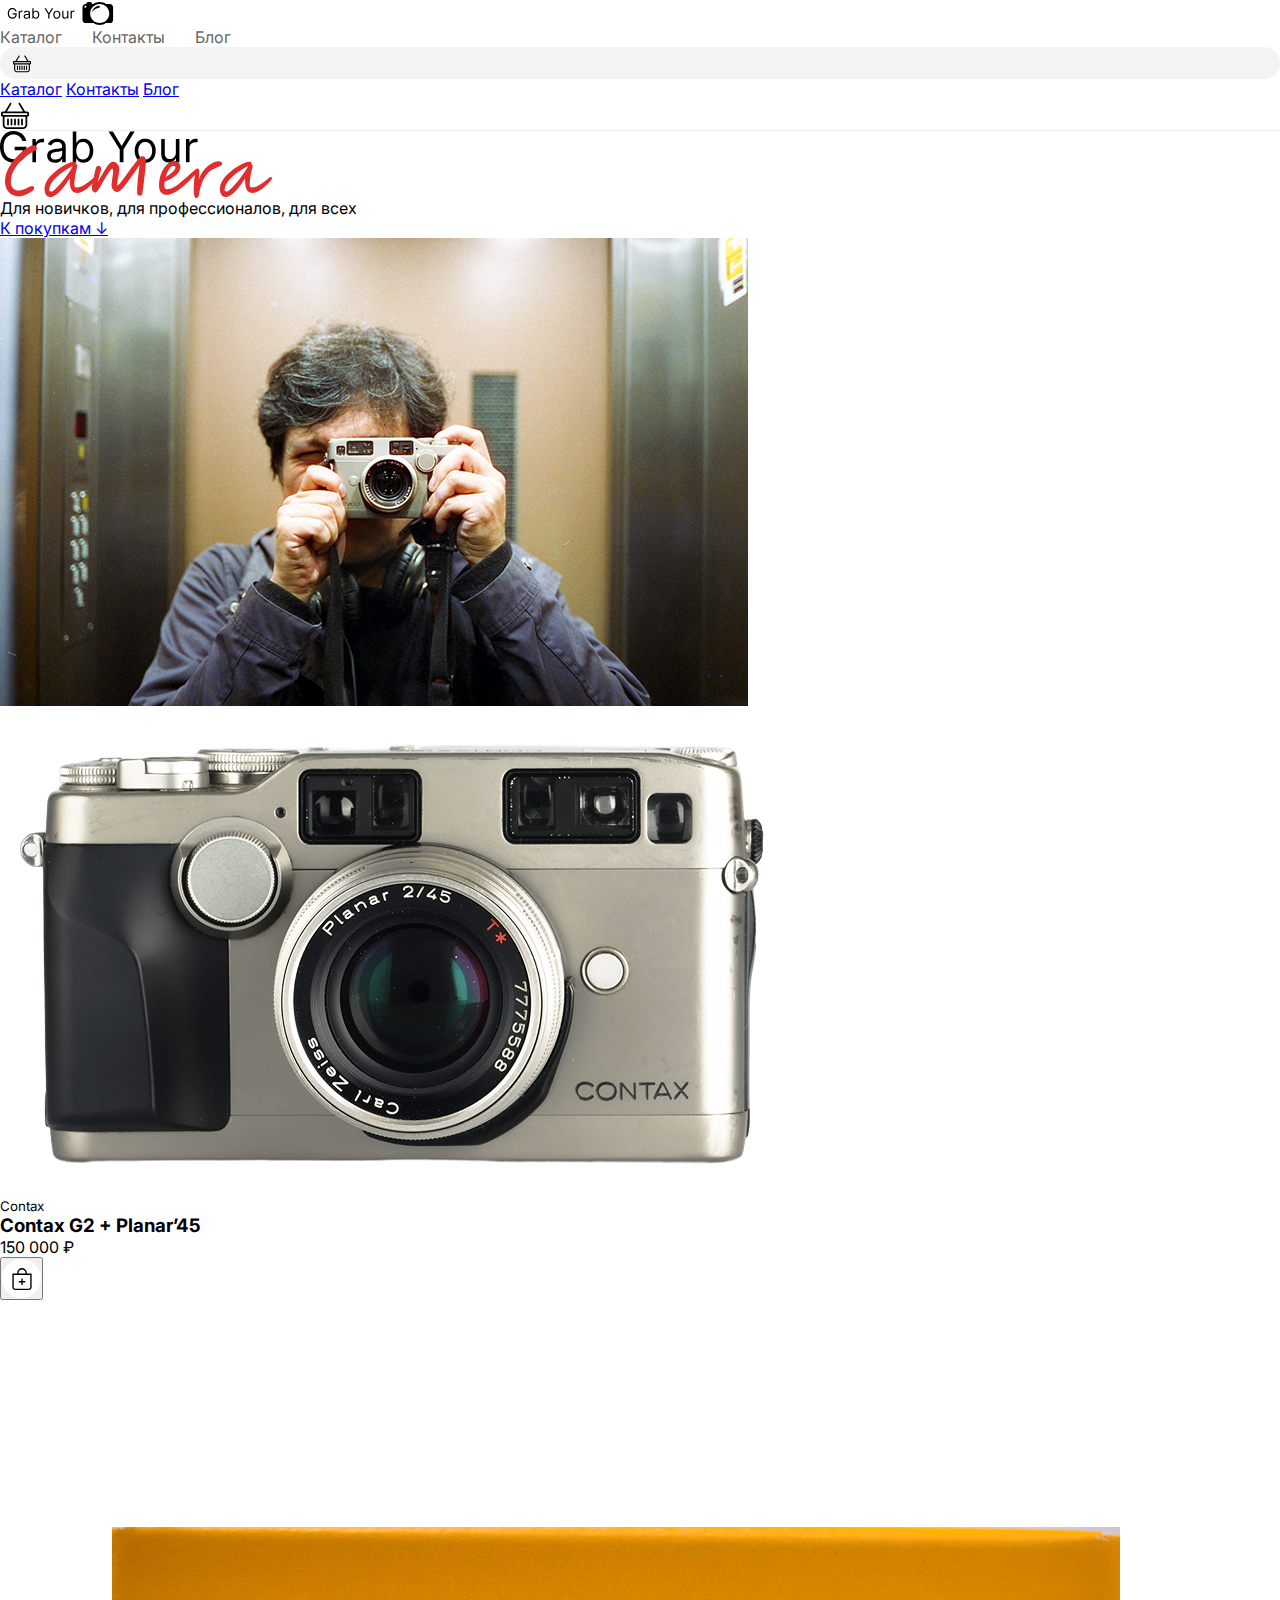
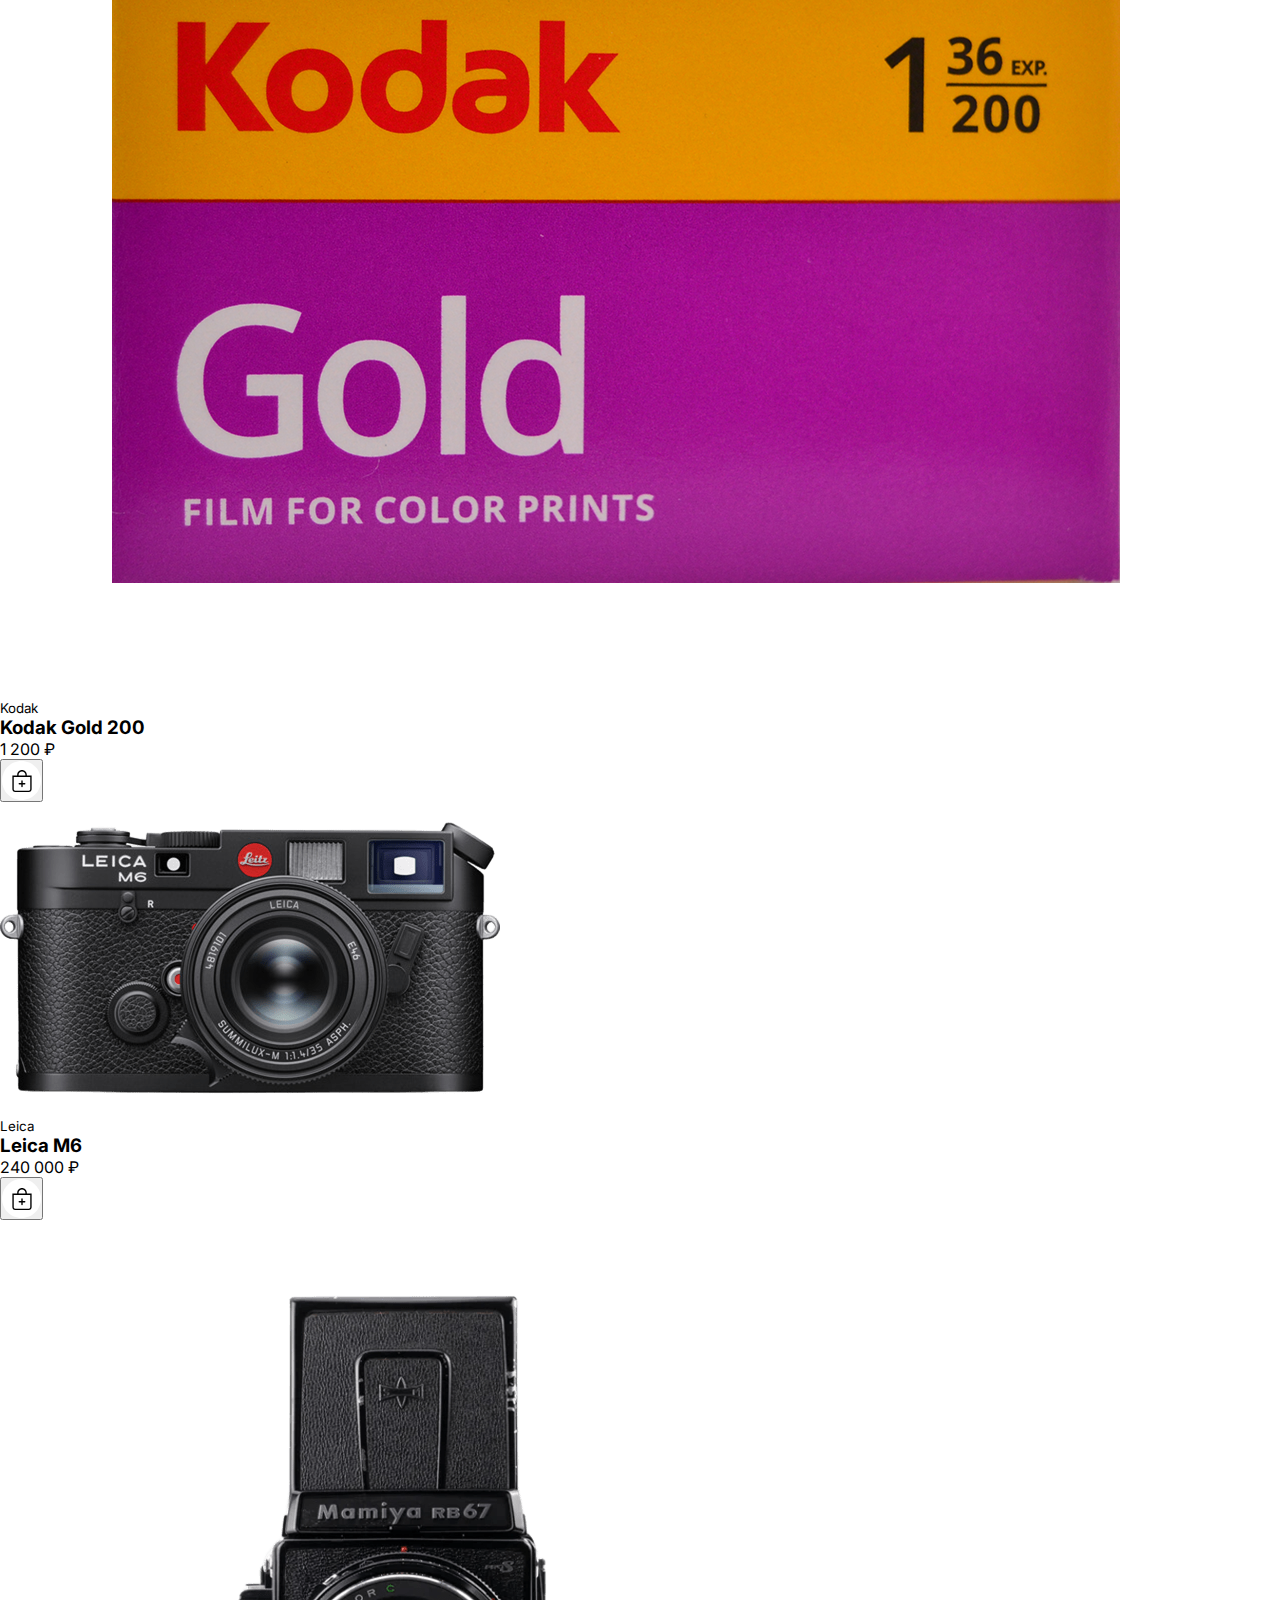
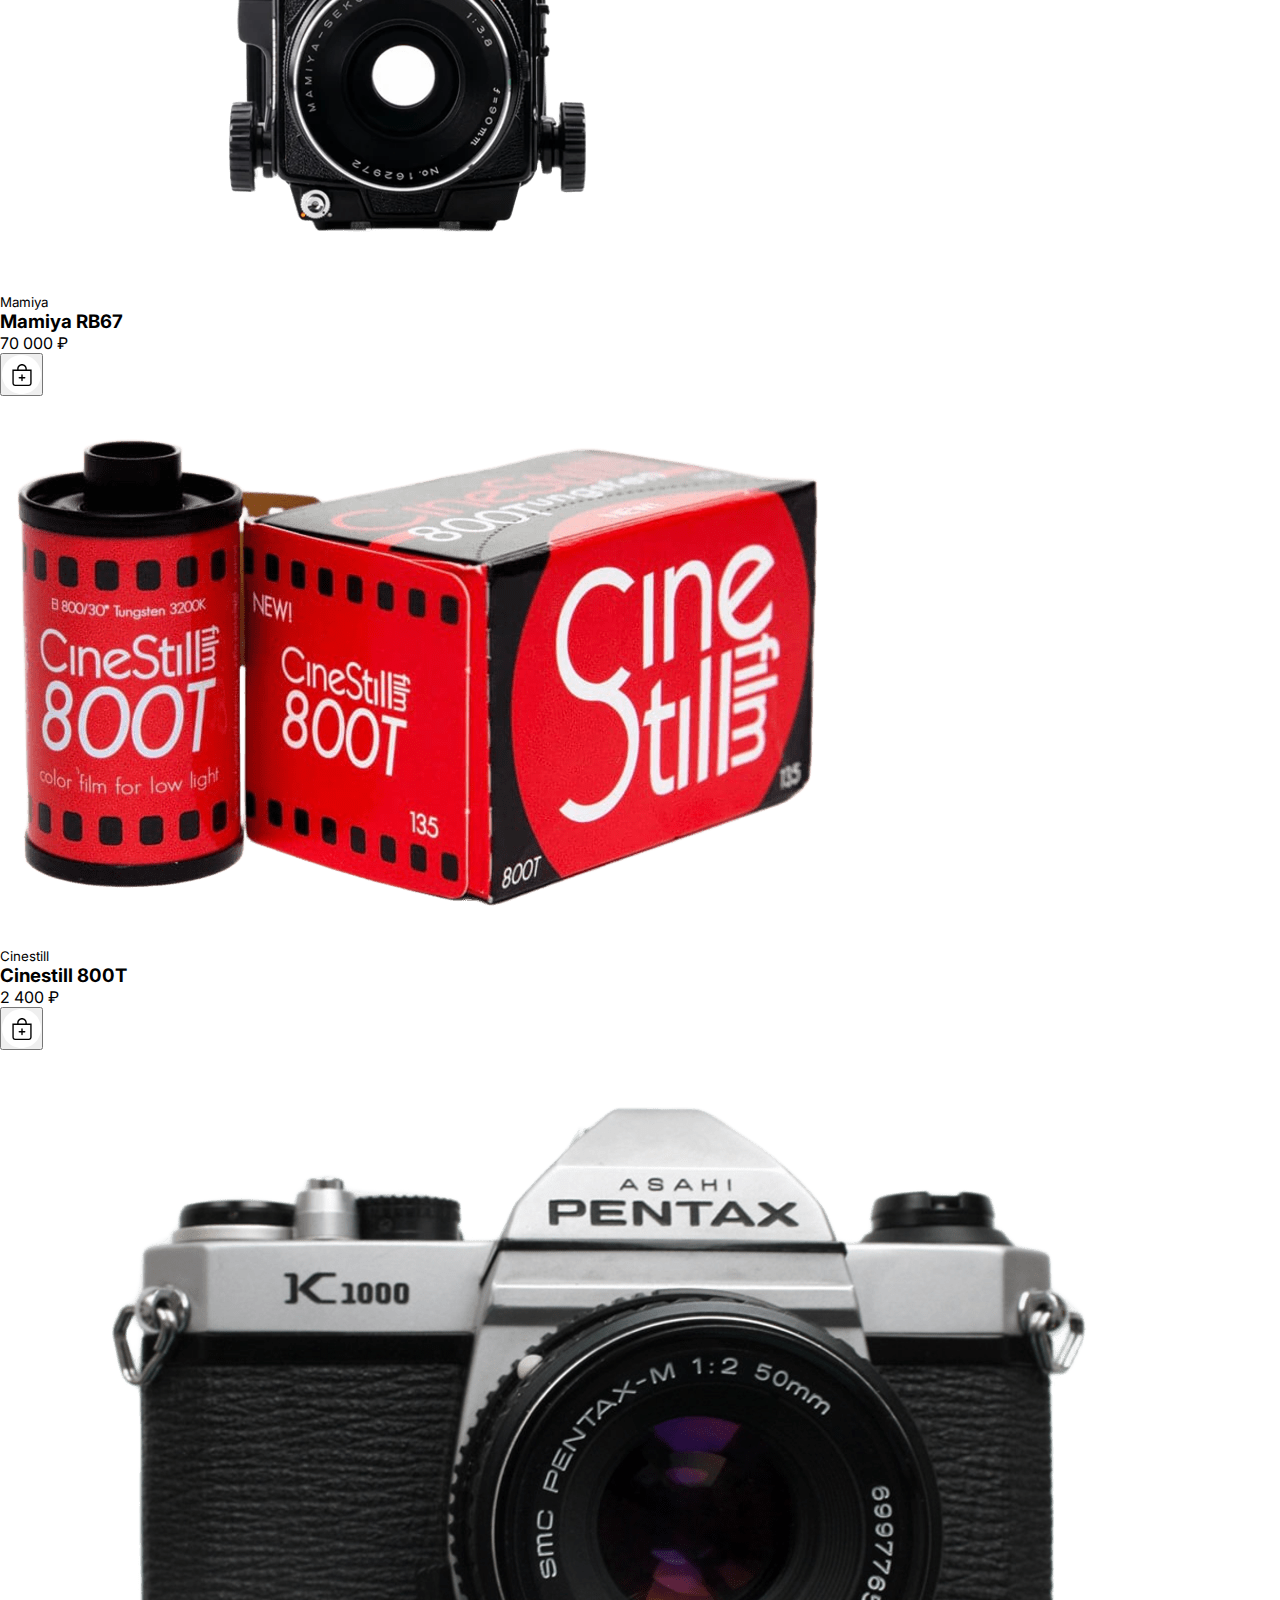
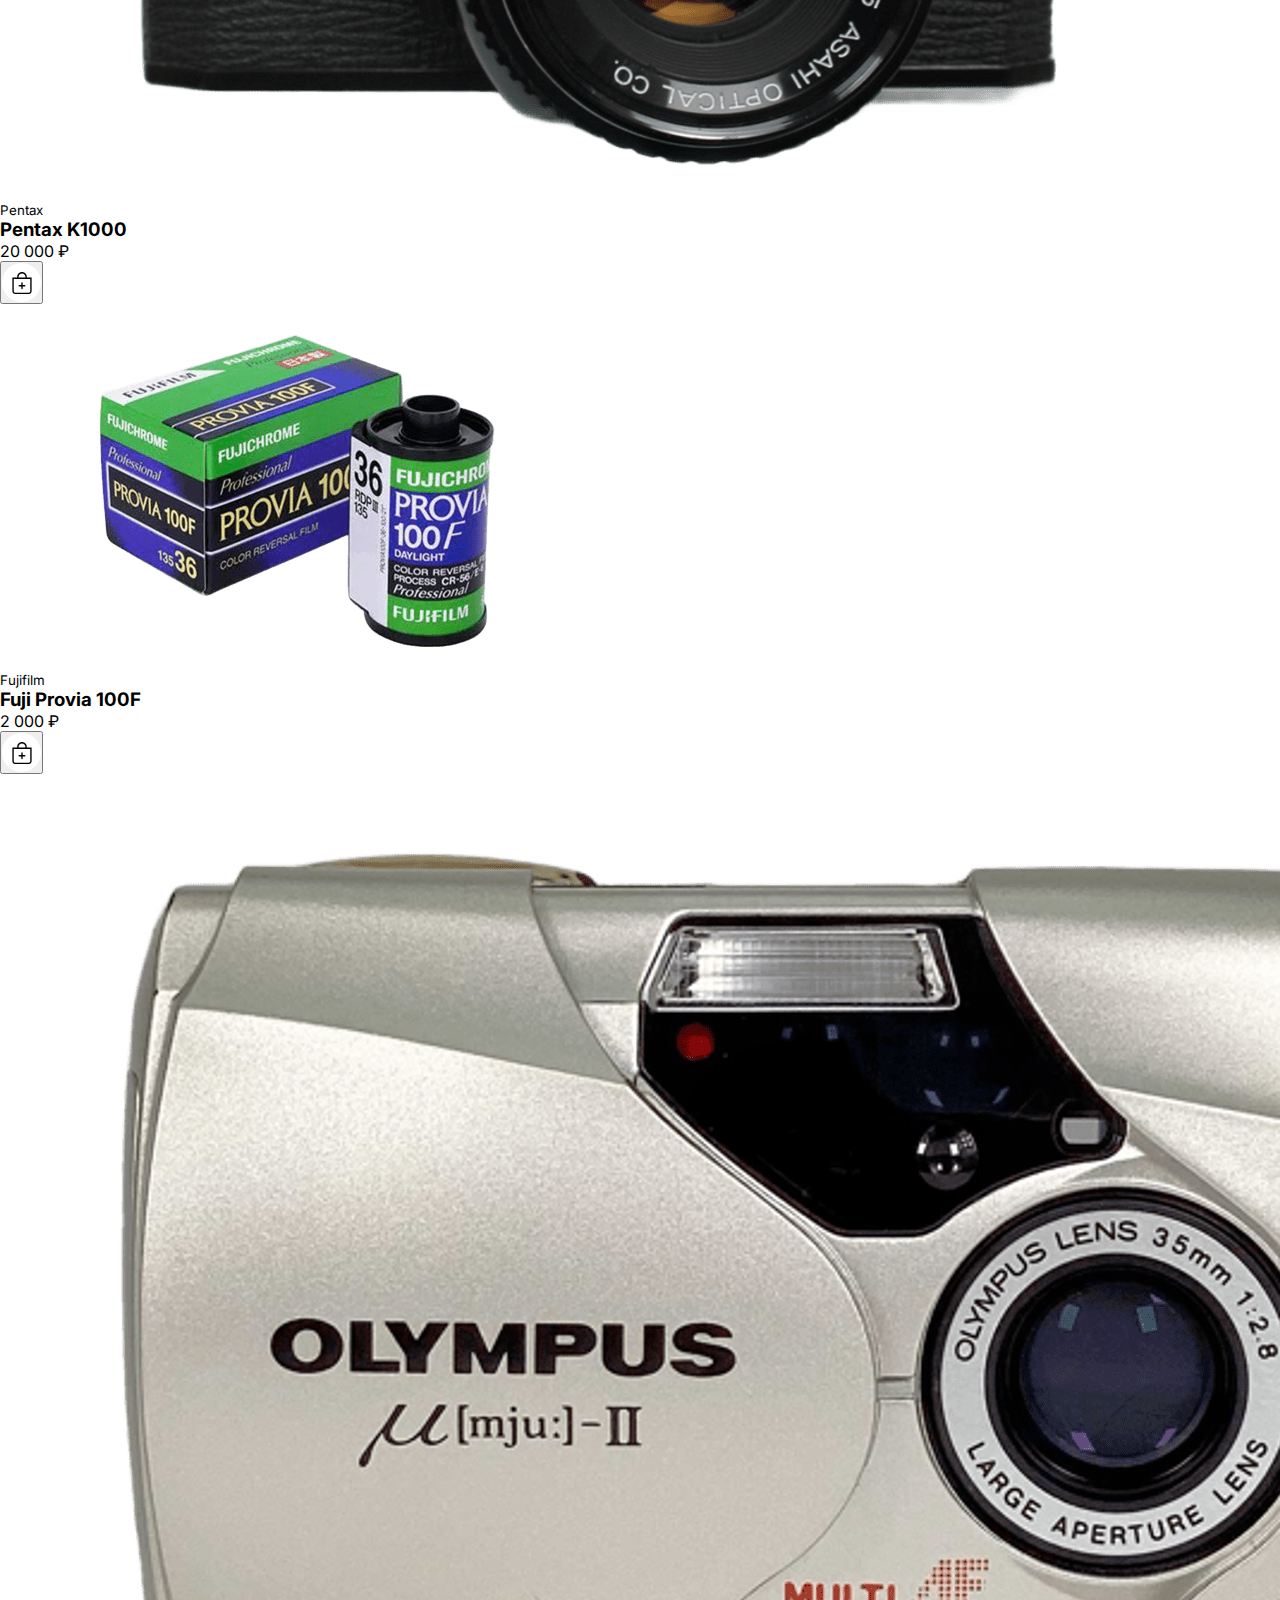
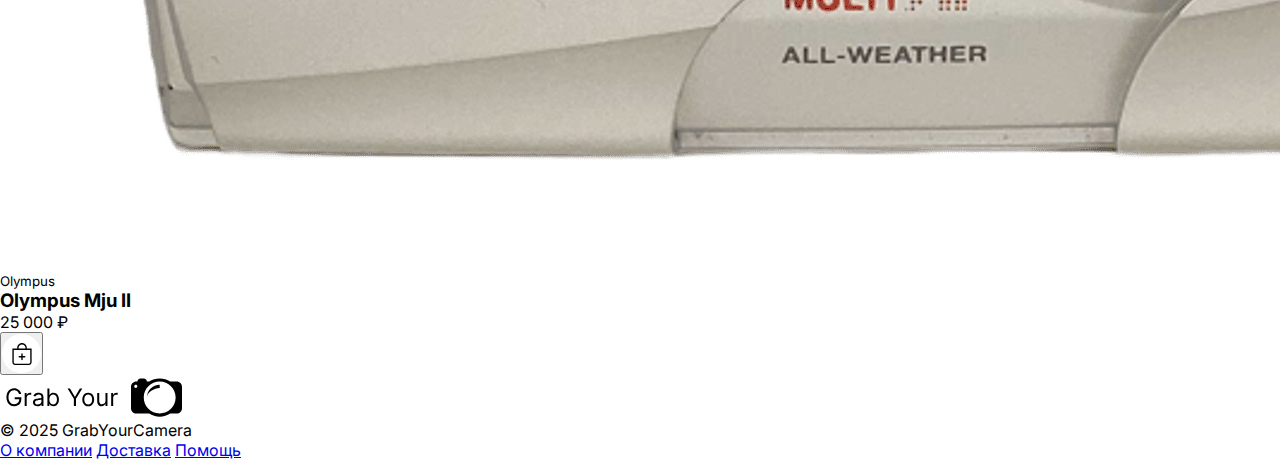
<file: index.html>
<html lang="ru">
<head>
  <meta charset="UTF-8">
  <meta name="viewport" content="width=device-width, initial-scale=1.0">
  <title>GrabYourCam</title>
  <link rel="stylesheet" href="styles/styles.css">
  <link rel="icon" href="img/window-icon.svg" type="image/x-icon">
</head>
<body>
  <!-- Header -->
  <header class="header">
  <div class="logo">
      <a href="index.html"><img src="img/logo.svg" alt="Logo" class="logo-img" /></a>
  </div>

  <nav class="nav">
    <a href="index.html">Каталог</a>
    <a href="#footer">Контакты</a>
    <a href="blog.html">Блог</a>
  </nav>

  <div class="icons">
  <!-- <img src="img/account.svg" alt="acc" class="account-img icon" /> -->
  <a href="cart.html">
    <img src="img/basket.svg" alt="bask" class="basket-img icon" />
  </a>
</div>

  <!-- бургер появляется только на мобилках -->
  <div class="burger" id="burger">
    <span></span>
    <span></span>
    <span></span>
  </div>

  <!-- мобильное меню -->
  <nav class="mobile-menu" id="mobileMenu">
    <a href="index.html">Каталог</a>
    <a href="#">Контакты</a>
    <a href="#">Блог</a>
    <div class="mobile-icons">
<a href="cart.html">
    <img src="img/basket.svg" alt="bask" class="basket-img icon" />
  </a>    </div>
  </nav>
</header>



  <!-- Hero -->

  <main class="main">
    <section class="hero">
      <div class="hero-left">
        <div class="hero-left-logo">
          <img src="img/poster_logo.svg" alt="Grab Your Camera" class="poster-logo" />
          <p>Для новичков, для профессионалов, для всех</p>
        </div>
        <a href="#products" class="btn">К покупкам ↓</a>
      </div>
      <div class="hero-right">
        <img src="img/poster.png" alt="Фотограф с камерой" class="hero-photo" />
      </div>
    </section>

<!-- Products -->
<section id="products" class="products">
  <article class="product-card" data-id="1">
    <div class="img-wrap"><img src="img/contax_g2.png" alt="Contax G2"></div>
    <small class="vendor">Contax</small>
    <h3>Contax G2 + Planar’45</h3>
    <div class="controls">
      <p class="price">150 000 ₽</p>
      <button class="add-to-cart" data-id="1" data-name="Contax G2 + Planar’45" data-price="150000">
        <img src="img/bag-plus.svg" alt="Добавить" class="icon-cart">
      </button>
    </div>
  </article>

  <article class="product-card" data-id="2">
    <div class="img-wrap"><img src="img/kodak_gold.png" alt="Kodak Gold 200"></div>
    <small class="vendor">Kodak</small>
    <h3>Kodak Gold 200</h3>
    <div class="controls">
      <p class="price">1 200 ₽</p>
      <button class="add-to-cart" data-id="2" data-name="Kodak Gold 200" data-price="1200">
        <img src="img/bag-plus.svg" alt="Добавить" class="icon-cart">
      </button>
    </div>
  </article>

  <article class="product-card" data-id="3">
    <div class="img-wrap"><img src="img/leica_m6.png" alt="Leica M6"></div>
    <small class="vendor">Leica</small>
    <h3>Leica M6</h3>
    <div class="controls">
      <p class="price">240 000 ₽</p>
      <button class="add-to-cart" data-id="3" data-name="Leica M6" data-price="240000">
        <img src="img/bag-plus.svg" alt="Добавить" class="icon-cart">
      </button>
    </div>
  </article>

  <article class="product-card" data-id="4">
    <div class="img-wrap"><img src="img/mamiya_rb67.png" alt="Mamiya RB67"></div>
    <small class="vendor">Mamiya</small>
    <h3>Mamiya RB67</h3>
    <div class="controls">
      <p class="price">70 000 ₽</p>
      <button class="add-to-cart" data-id="4" data-name="Mamiya RB67" data-price="70000">
        <img src="img/bag-plus.svg" alt="Добавить" class="icon-cart">
      </button>
    </div>
  </article>

  <article class="product-card" data-id="5">
    <div class="img-wrap"><img src="img/cinestill_800t.png" alt="Cinestill 800T"></div>
    <small class="vendor">Cinestill</small>
    <h3>Cinestill 800T</h3>
    <div class="controls">
      <p class="price">2 400 ₽</p>
      <button class="add-to-cart" data-id="5" data-name="Cinestill 800T" data-price="2400">
        <img src="img/bag-plus.svg" alt="Добавить" class="icon-cart">
      </button>
    </div>
  </article>

  <article class="product-card" data-id="6">
    <div class="img-wrap"><img src="img/pentax_k1000.png" alt="Pentax K1000"></div>
    <small class="vendor">Pentax</small>
    <h3>Pentax K1000</h3>
    <div class="controls">
      <p class="price">20 000 ₽</p>
      <button class="add-to-cart" data-id="6" data-name="Pentax K1000" data-price="20000">
        <img src="img/bag-plus.svg" alt="Добавить" class="icon-cart">
      </button>
    </div>
  </article>

  <article class="product-card" data-id="7">
    <div class="img-wrap"><img src="img/fuji_provia_100f.png" alt="Fuji Provia 100F"></div>
    <small class="vendor">Fujifilm</small>
    <h3>Fuji Provia 100F</h3>
    <div class="controls">
      <p class="price">2 000 ₽</p>
      <button class="add-to-cart" data-id="7" data-name="Fuji Provia 100F" data-price="2000">
        <img src="img/bag-plus.svg" alt="Добавить" class="icon-cart">
      </button>
    </div>
  </article>

  <article class="product-card" data-id="8">
    <div class="img-wrap"><img src="img/olympus_mju2.png" alt="Olympus Mju II"></div>
    <small class="vendor">Olympus</small>
    <h3>Olympus Mju II</h3>
    <div class="controls">
      <p class="price">25 000 ₽</p>
      <button class="add-to-cart" data-id="8" data-name="Olympus Mju II" data-price="25000">
        <img src="img/bag-plus.svg" alt="Добавить" class="icon-cart">
      </button>
    </div>
  </article>
</section>

  </main>

  <footer class="footer" id="footer">
    <div class="footer-container">
      <div class="footer-left">
        <img src="img/logo.svg" alt="Logo" class="footer-logo" />
        <p>© 2025 GrabYourCamera</p>
      </div>
      <nav class="footer-nav">
        <a href="#">О компании</a>
        <a href="#">Доставка</a>
        <a href="#">Помощь</a>
      </nav>
    </div>
  </footer>
</body>
<script src="scripts/script.js"></script>
</html>
</file>
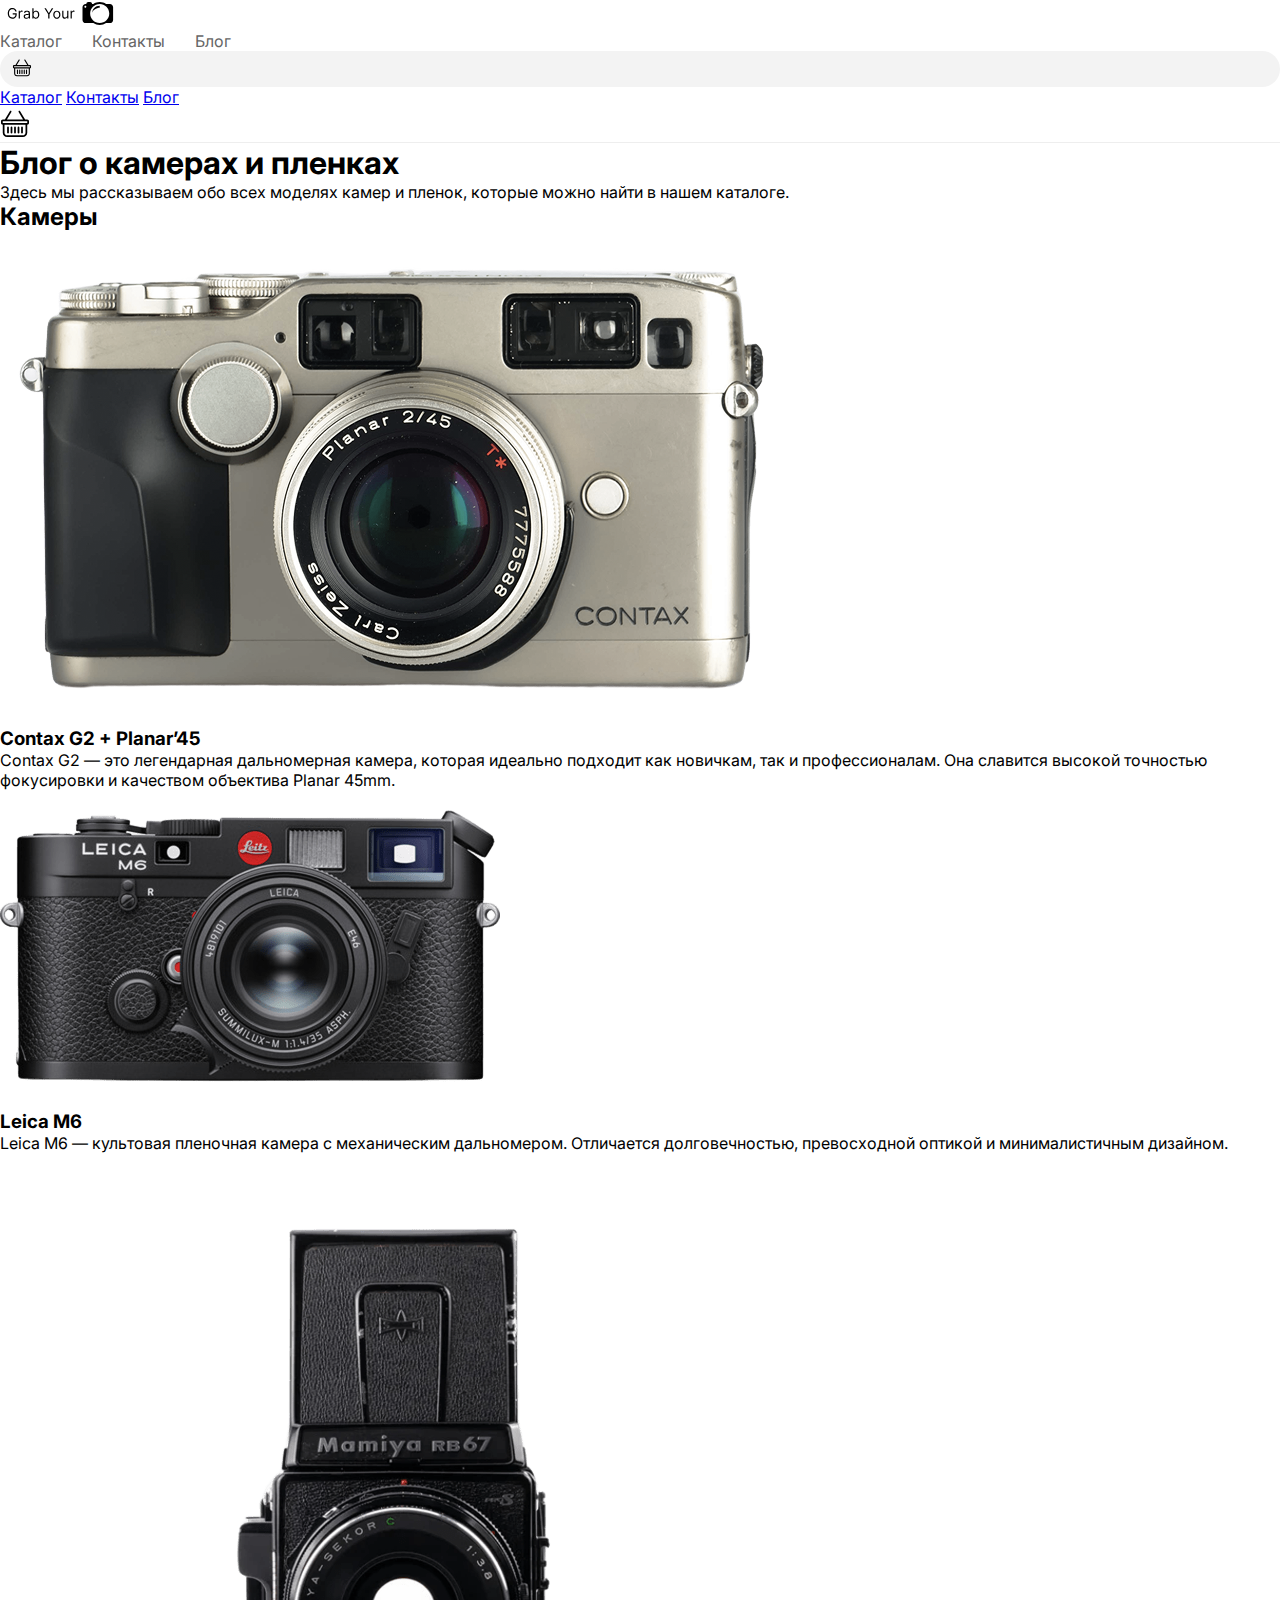
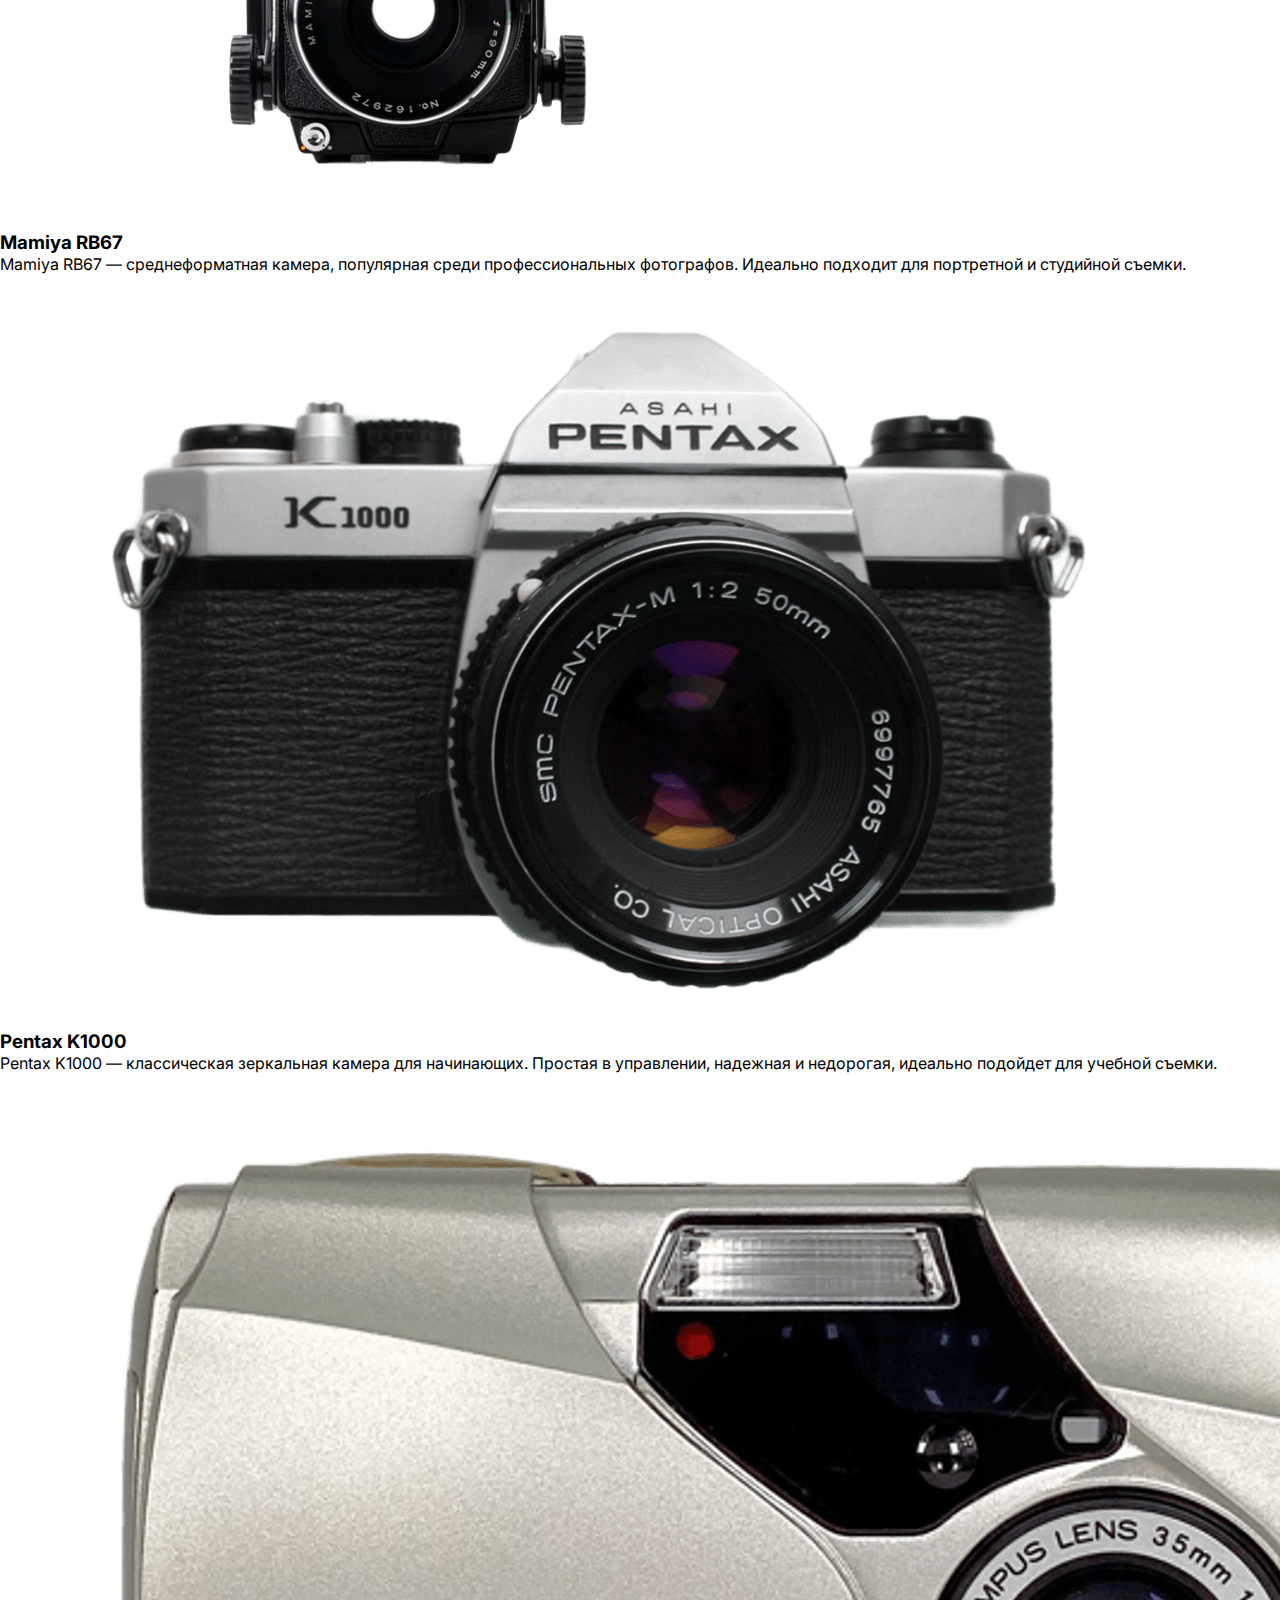
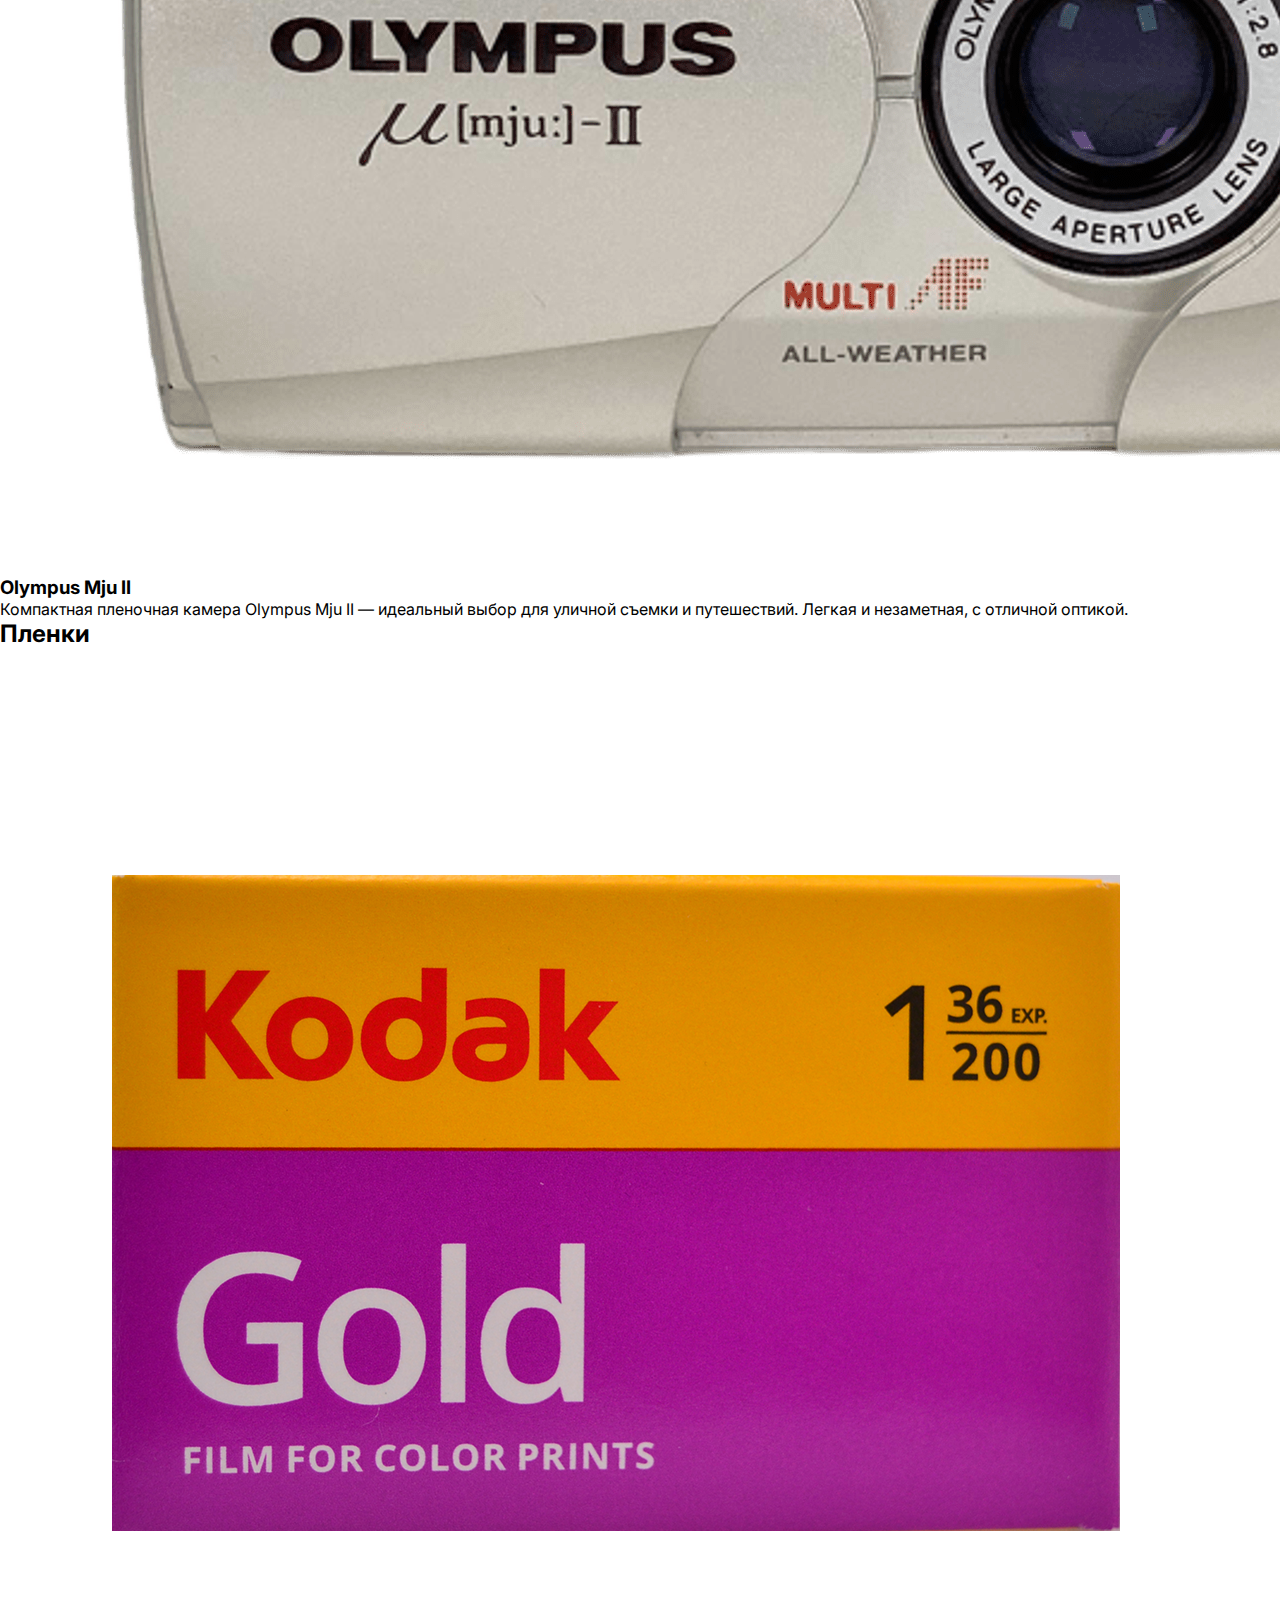
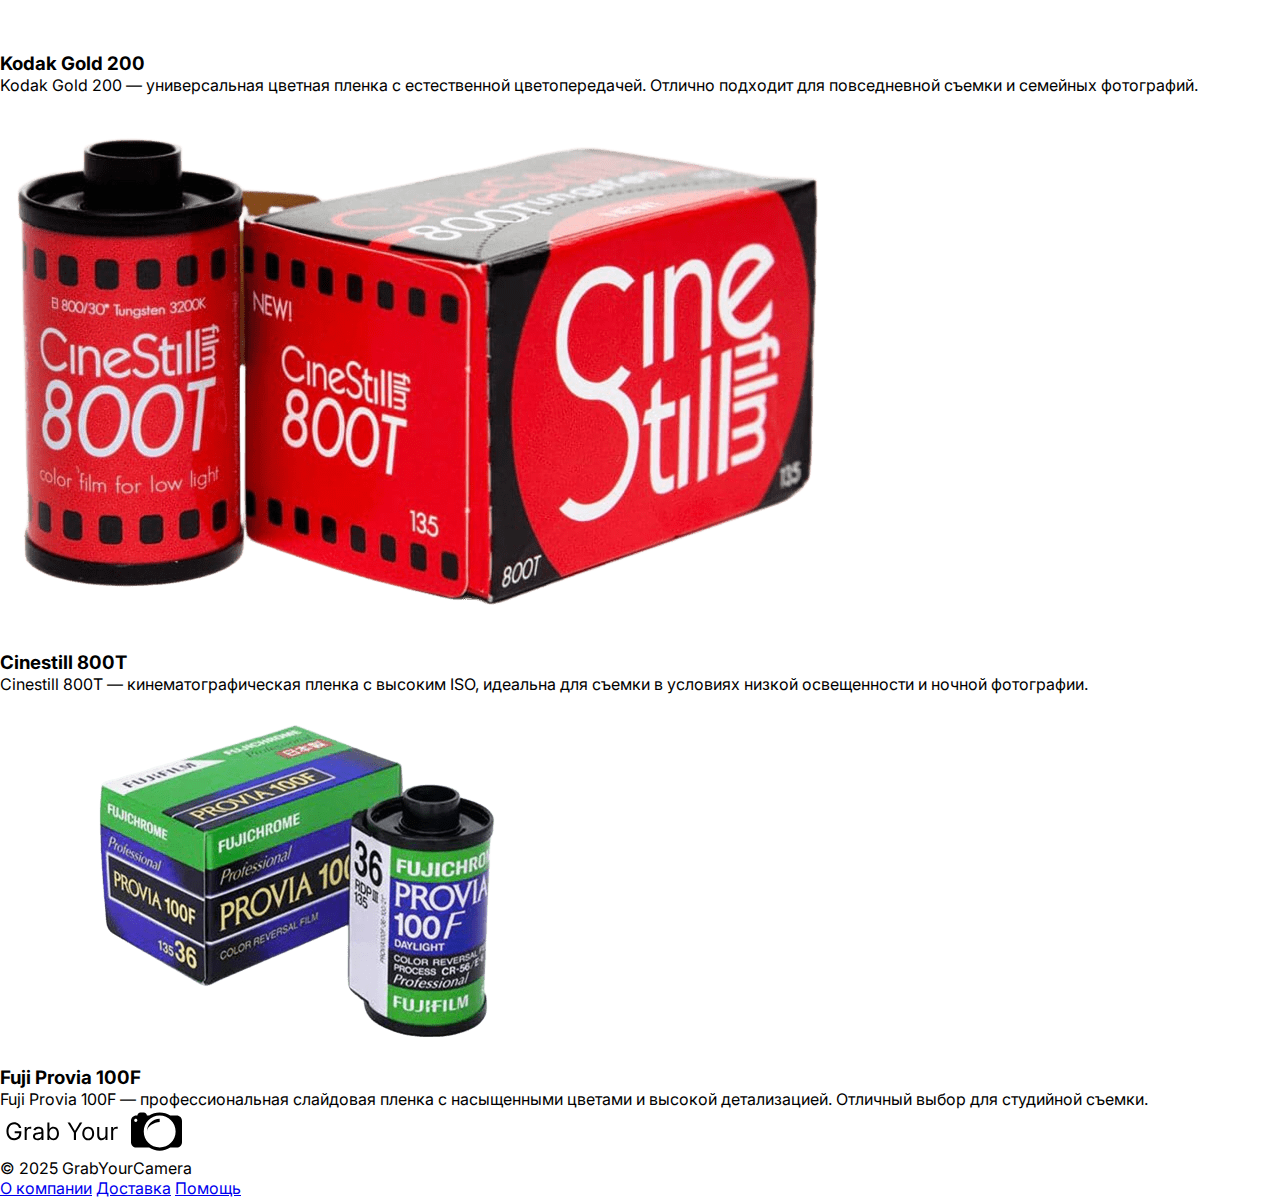
<file: blog.html>
<!DOCTYPE html>
<html lang="ru">
<head>
  <meta charset="UTF-8">
  <meta name="viewport" content="width=device-width, initial-scale=1.0">
  <title>Блог GrabYourCam</title>
  <link rel="stylesheet" href="styles/styles.css">
  <link rel="icon" href="img/window-icon.svg" type="image/x-icon">
</head>
<body>
  <!-- Header -->
  <header class="header">
    <div class="logo">
      <a href="index.html"><img src="img/logo.svg" alt="Logo" class="logo-img" /></a>
    </div>

    <nav class="nav">
      <a href="index.html">Каталог</a>
      <a href="#footer">Контакты</a>
      <a href="blog.html">Блог</a>
    </nav>

    <div class="icons">
      <a href="cart.html">
        <img src="img/basket.svg" alt="bask" class="basket-img icon" />
      </a>
    </div>

    <div class="burger" id="burger">
      <span></span>
      <span></span>
      <span></span>
    </div>

    <nav class="mobile-menu" id="mobileMenu">
      <a href="index.html">Каталог</a>
      <a href="#">Контакты</a>
      <a href="blog.html">Блог</a>
      <div class="mobile-icons">
        <a href="cart.html">
          <img src="img/basket.svg" alt="bask" class="basket-img icon" />
        </a>
      </div>
    </nav>
  </header>

  <!-- Blog Content -->
  <main class="main">
    <section class="blog-hero">
      <h1>Блог о камерах и пленках</h1>
      <p>Здесь мы рассказываем обо всех моделях камер и пленок, которые можно найти в нашем каталоге.</p>
    </section>

    <!-- Cameras Section -->
    <section class="blog-section">
      <h2>Камеры</h2>

      <article class="blog-post">
        <img src="img/contax_g2.png" alt="Contax G2" class="blog-img">
        <h3>Contax G2 + Planar’45</h3>
        <p>Contax G2 — это легендарная дальномерная камера, которая идеально подходит как новичкам, так и профессионалам. Она славится высокой точностью фокусировки и качеством объектива Planar 45mm.</p>
      </article>

      <article class="blog-post">
        <img src="img/leica_m6.png" alt="Leica M6" class="blog-img">
        <h3>Leica M6</h3>
        <p>Leica M6 — культовая пленочная камера с механическим дальномером. Отличается долговечностью, превосходной оптикой и минималистичным дизайном.</p>
      </article>

      <article class="blog-post">
        <img src="img/mamiya_rb67.png" alt="Mamiya RB67" class="blog-img">
        <h3>Mamiya RB67</h3>
        <p>Mamiya RB67 — среднеформатная камера, популярная среди профессиональных фотографов. Идеально подходит для портретной и студийной съемки.</p>
      </article>

      <article class="blog-post">
        <img src="img/pentax_k1000.png" alt="Pentax K1000" class="blog-img">
        <h3>Pentax K1000</h3>
        <p>Pentax K1000 — классическая зеркальная камера для начинающих. Простая в управлении, надежная и недорогая, идеально подойдет для учебной съемки.</p>
      </article>

      <article class="blog-post">
        <img src="img/olympus_mju2.png" alt="Olympus Mju II" class="blog-img">
        <h3>Olympus Mju II</h3>
        <p>Компактная пленочная камера Olympus Mju II — идеальный выбор для уличной съемки и путешествий. Легкая и незаметная, с отличной оптикой.</p>
      </article>
    </section>

    <!-- Films Section -->
    <section class="blog-section">
      <h2>Пленки</h2>

      <article class="blog-post">
        <img src="img/kodak_gold.png" alt="Kodak Gold 200" class="blog-img">
        <h3>Kodak Gold 200</h3>
        <p>Kodak Gold 200 — универсальная цветная пленка с естественной цветопередачей. Отлично подходит для повседневной съемки и семейных фотографий.</p>
      </article>

      <article class="blog-post">
        <img src="img/cinestill_800t.png" alt="Cinestill 800T" class="blog-img">
        <h3>Cinestill 800T</h3>
        <p>Cinestill 800T — кинематографическая пленка с высоким ISO, идеальна для съемки в условиях низкой освещенности и ночной фотографии.</p>
      </article>

      <article class="blog-post">
        <img src="img/fuji_provia_100f.png" alt="Fuji Provia 100F" class="blog-img">
        <h3>Fuji Provia 100F</h3>
        <p>Fuji Provia 100F — профессиональная слайдовая пленка с насыщенными цветами и высокой детализацией. Отличный выбор для студийной съемки.</p>
      </article>
    </section>
  </main>

  <!-- Footer -->
  <footer class="footer" id="footer">
    <div class="footer-container">
      <div class="footer-left">
        <img src="img/logo.svg" alt="Logo" class="footer-logo" />
        <p>© 2025 GrabYourCamera</p>
      </div>
      <nav class="footer-nav">
        <a href="#">О компании</a>
        <a href="#">Доставка</a>
        <a href="#">Помощь</a>
      </nav>
    </div>
  </footer>

  <script src="scripts/script.js"></script>
</body>
</html>
</file>
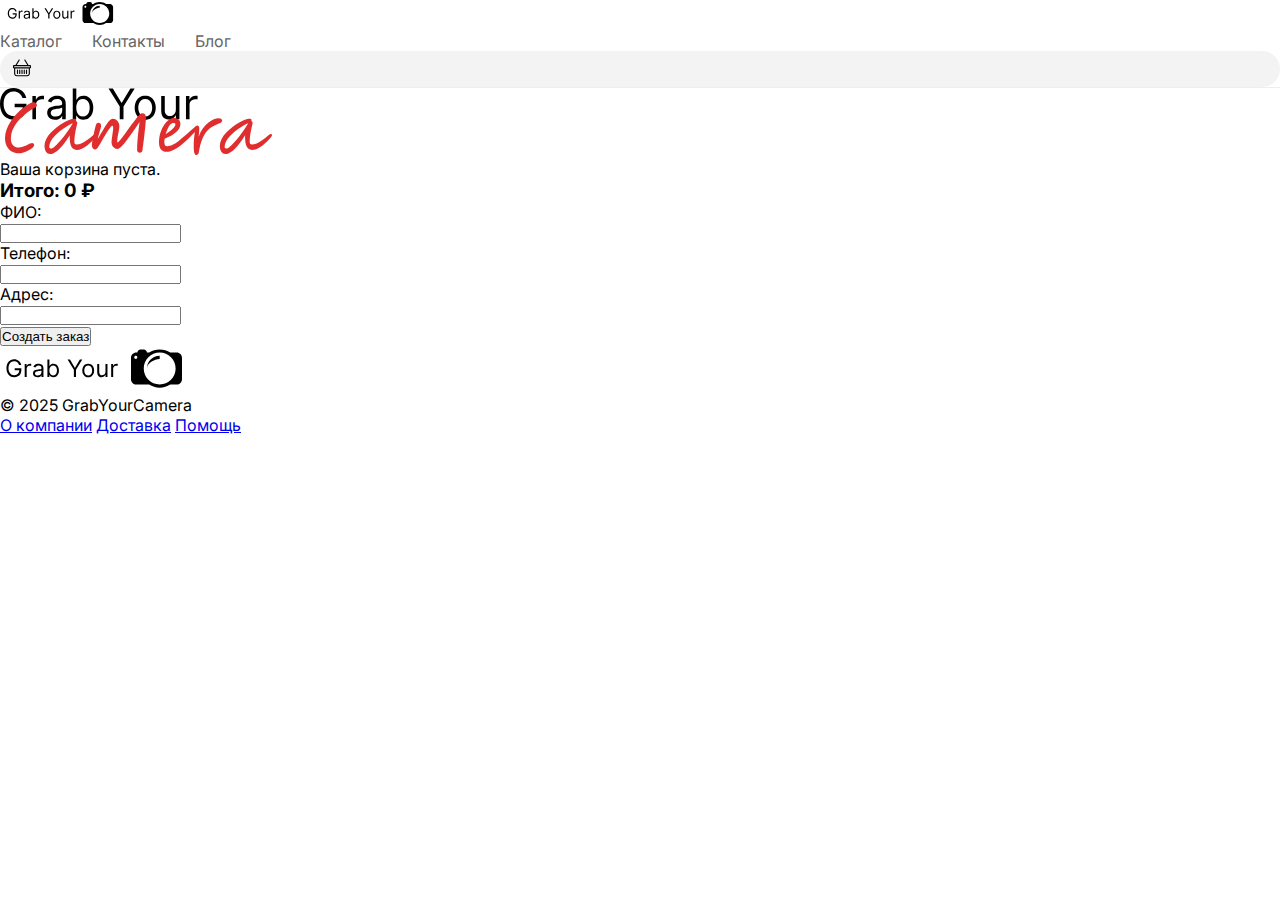
<file: cart.html>
<!DOCTYPE html>
<html lang="ru">
<head>
  <meta charset="UTF-8">
  <meta name="viewport" content="width=device-width, initial-scale=1.0">
  <title>Корзина — GrabYourCam</title>
  <link rel="stylesheet" href="styles/styles.css">
</head>
<body>
  <!-- Header -->
  <header class="header">
    <div class="logo">
      <a href="index.html"><img src="img/logo.svg" alt="Logo" class="logo-img" /></a>
    </div>

    <nav class="nav">
      <a href="index.html">Каталог</a>
      <a href="#footer">Контакты</a>
      <a href="blog.html">Блог</a>
    </nav>

    <div class="icons">
      <a href="cart.html">
        <img src="img/basket.svg" alt="bask" class="basket-img icon" />
      </a>
    </div>
  </header>

  <!-- Cart -->
  <main class="cart-page">
    <img src="img/poster_logo.svg" alt="Grab Your Camera" class="poster-logo poster-logo-cart" />
    <div id="cart-items" class="cart-items"></div>

    <div class="cart-summary">
      <h3>Итого: <span id="cart-total">0 ₽</span></h3>
    </div>

    <form class="order-form">
      <label>ФИО:<br><input type="text" required></label><br>
      <label>Телефон:<br><input type="tel" required></label><br>
      <label>Адрес:<br><input type="text" required></label><br>
      <button type="button" id="create-order" class="btn">Создать заказ</button>
    </form>
  </main>

  <footer class="footer" id="footer">
    <div class="footer-container">
      <div class="footer-left">
        <img src="img/logo.svg" alt="Logo" class="footer-logo" />
        <p>© 2025 GrabYourCamera</p>
      </div>
      <nav class="footer-nav">
        <a href="#">О компании</a>
        <a href="#">Доставка</a>
        <a href="#">Помощь</a>
      </nav>
    </div>
  </footer>

  <script src="scripts/script.js"></script>
</body>
</html>
</file>
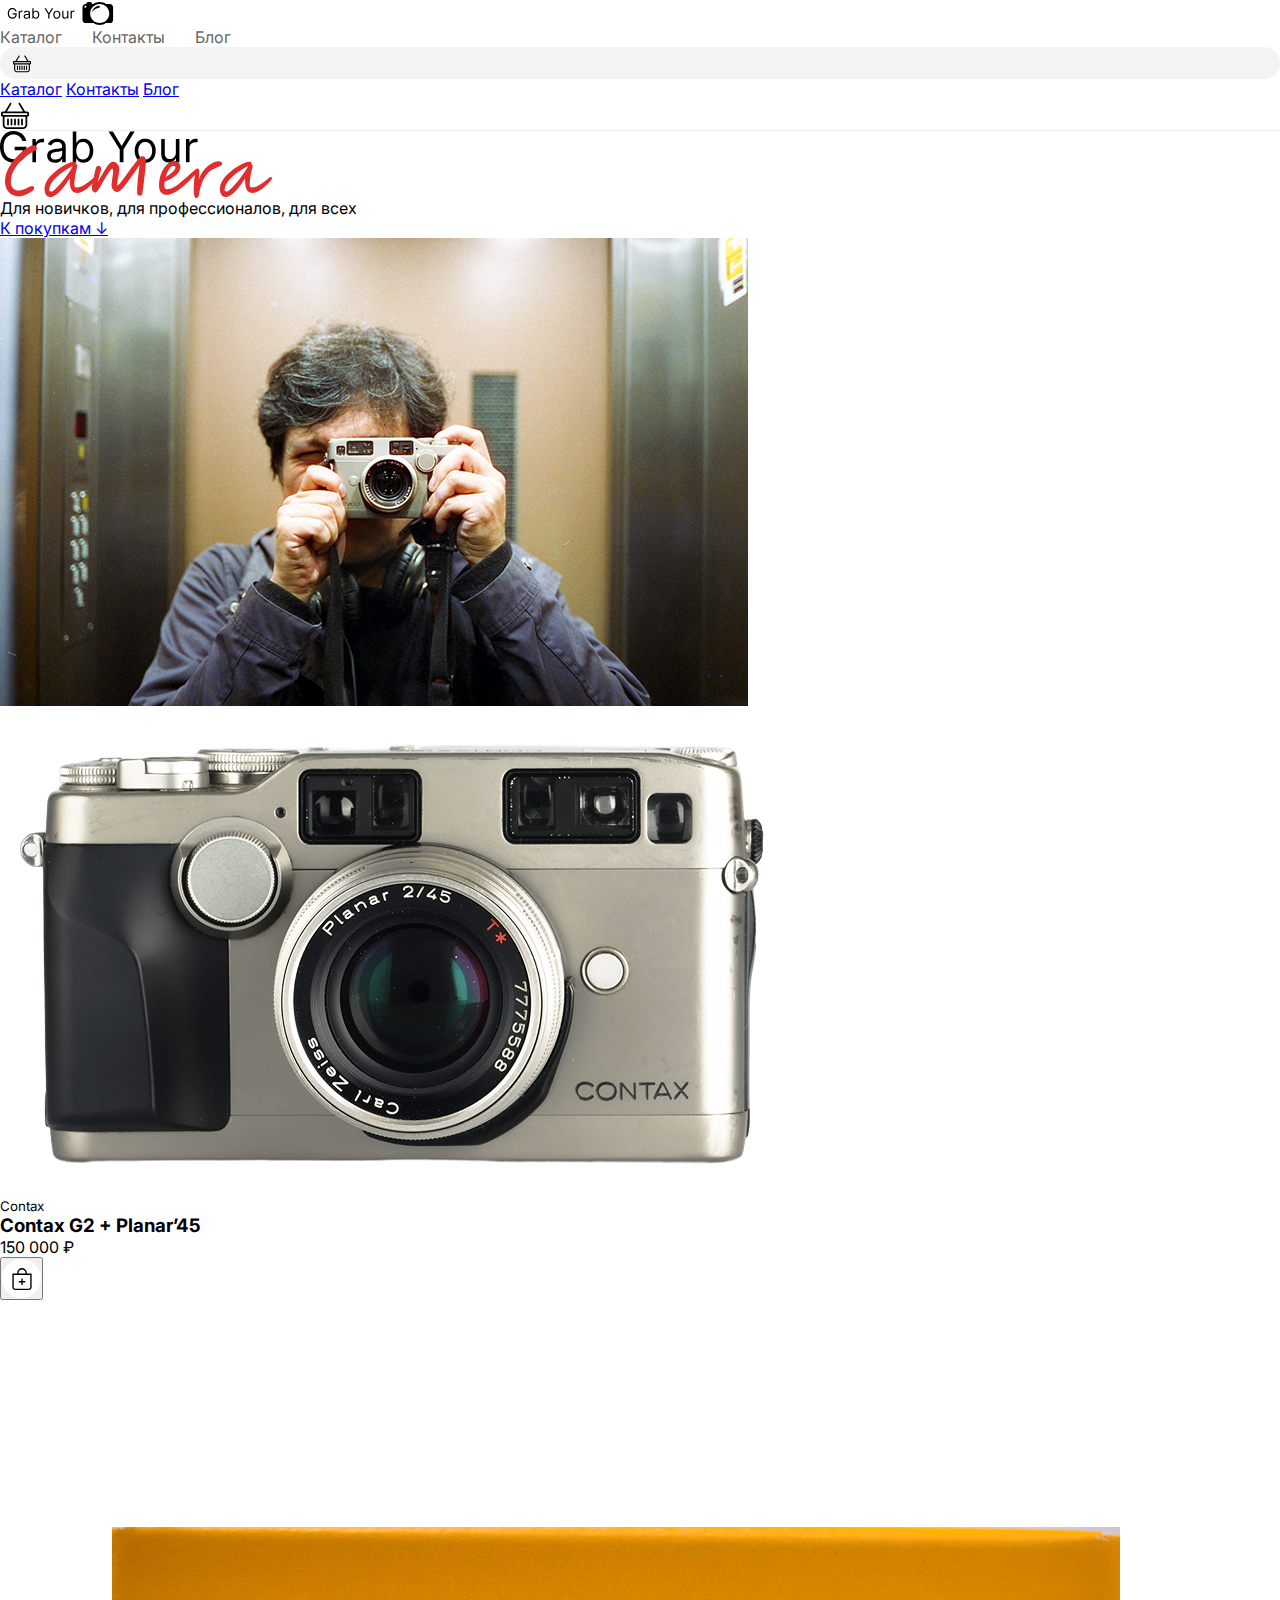
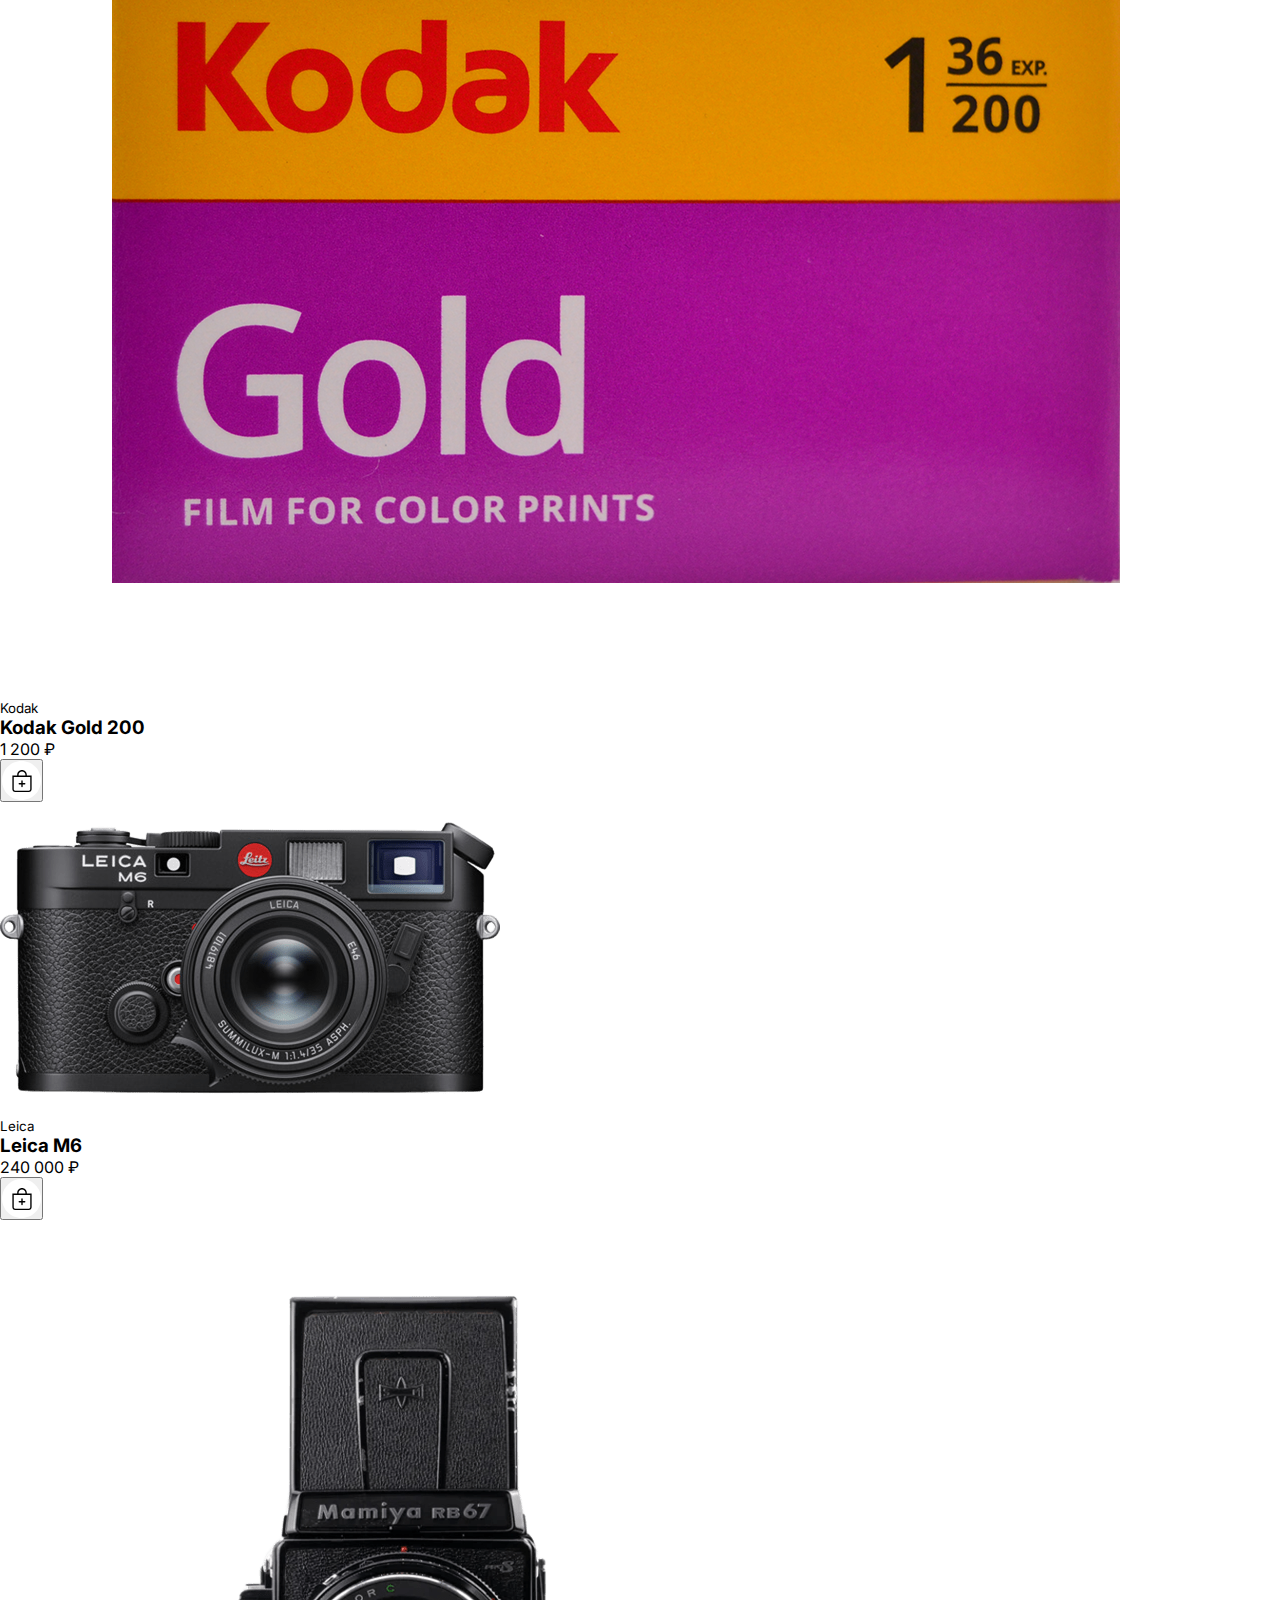
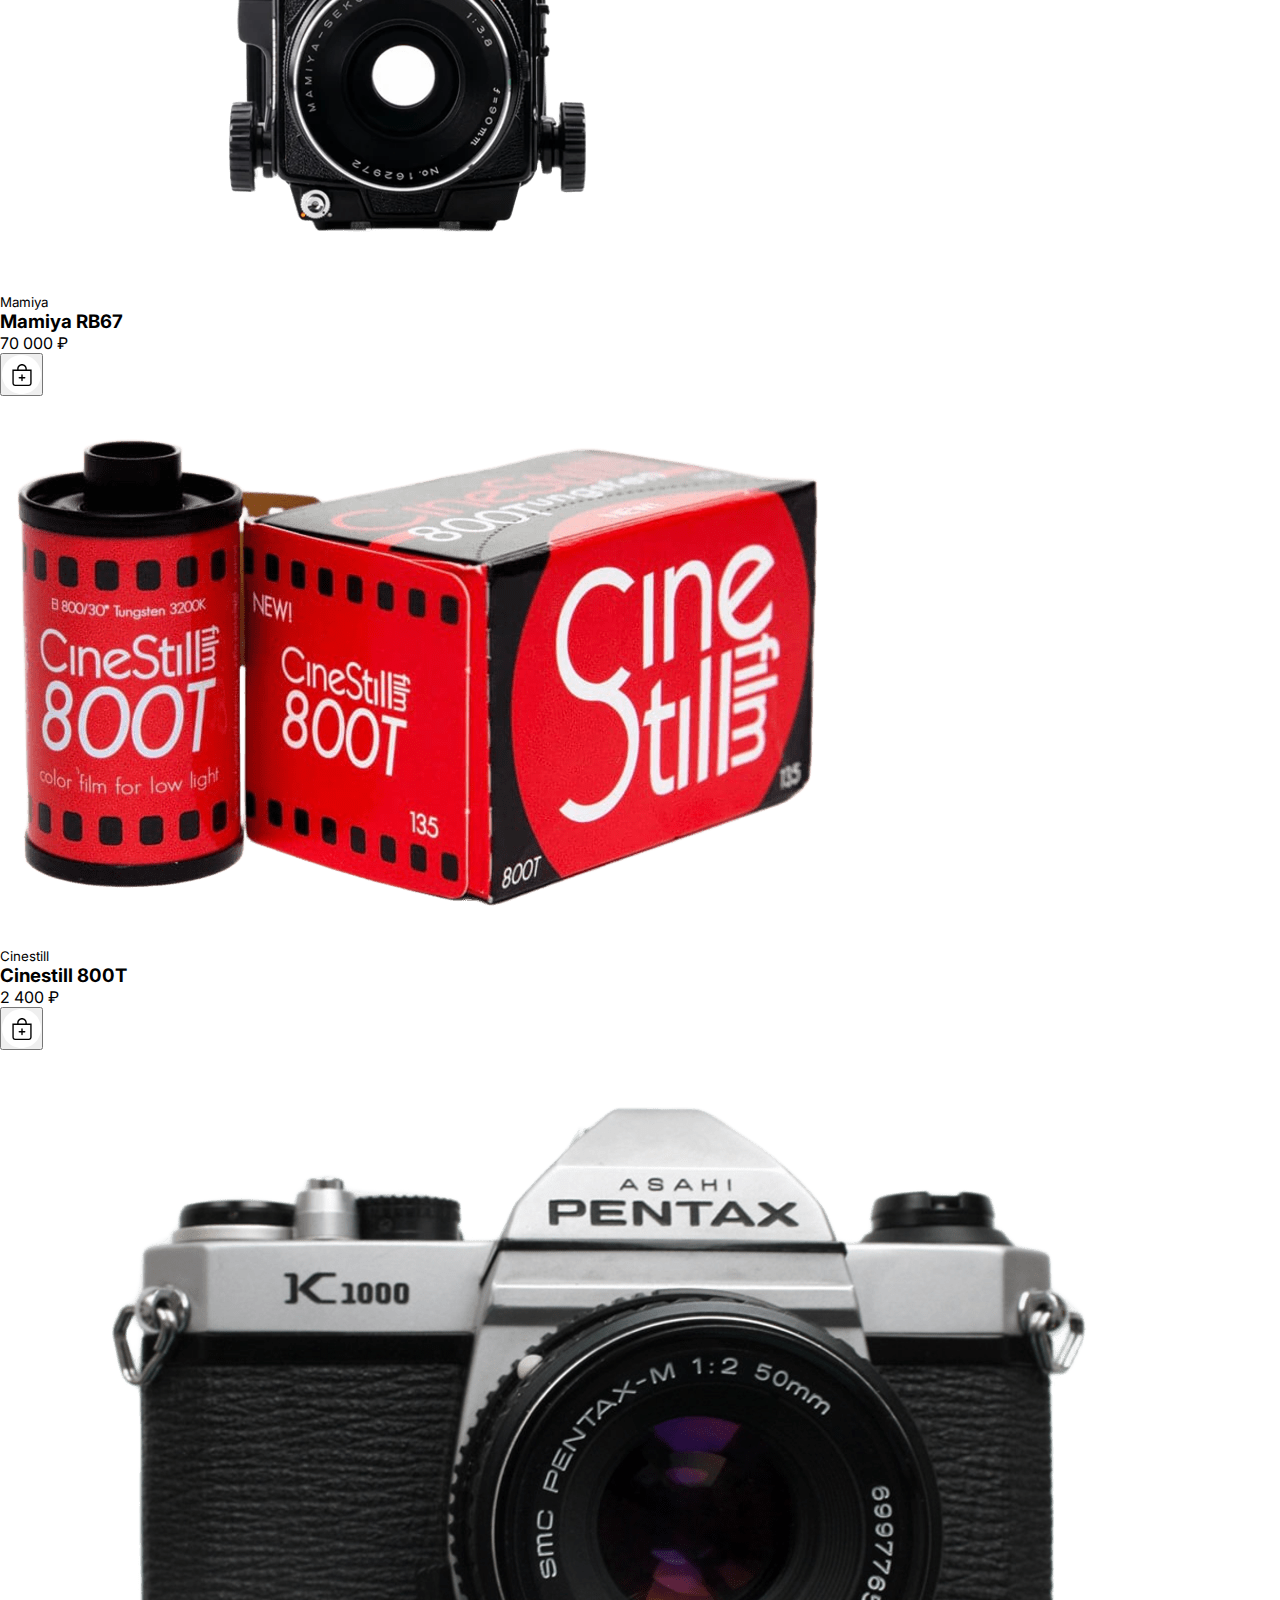
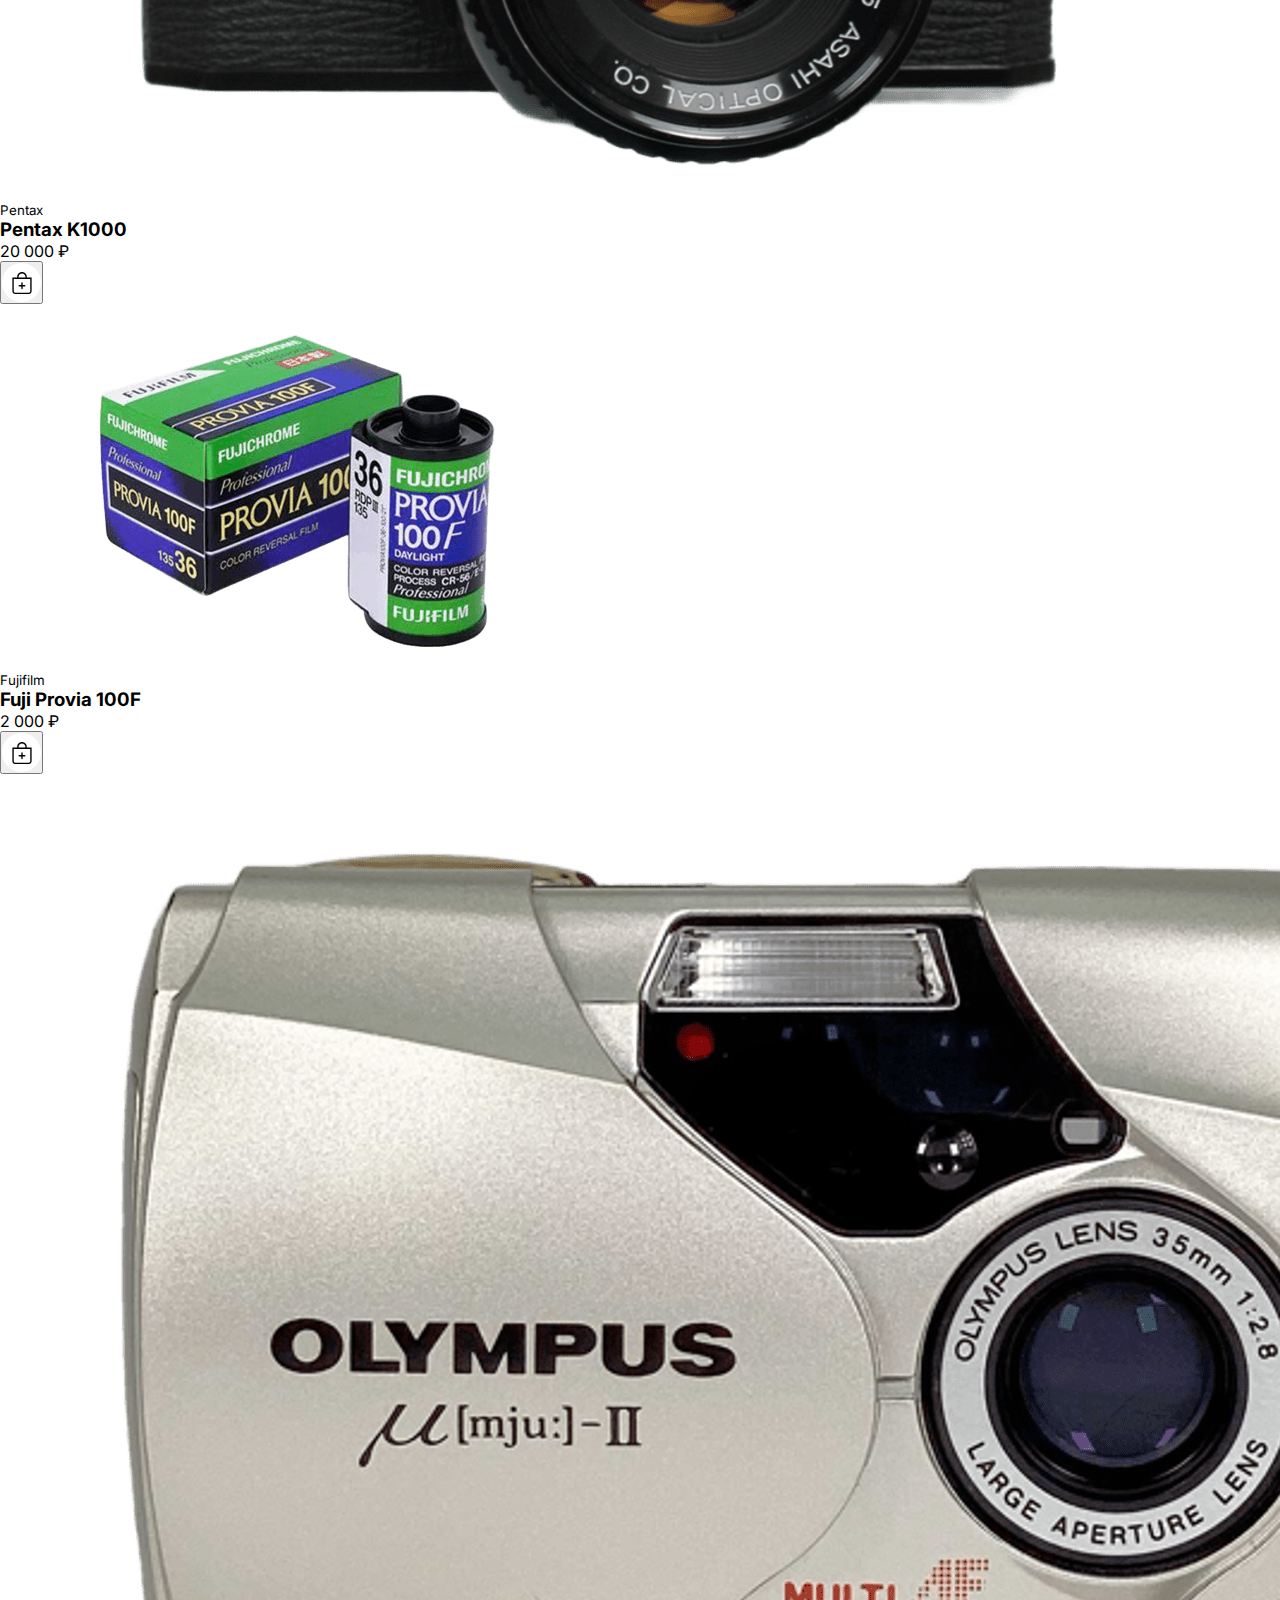
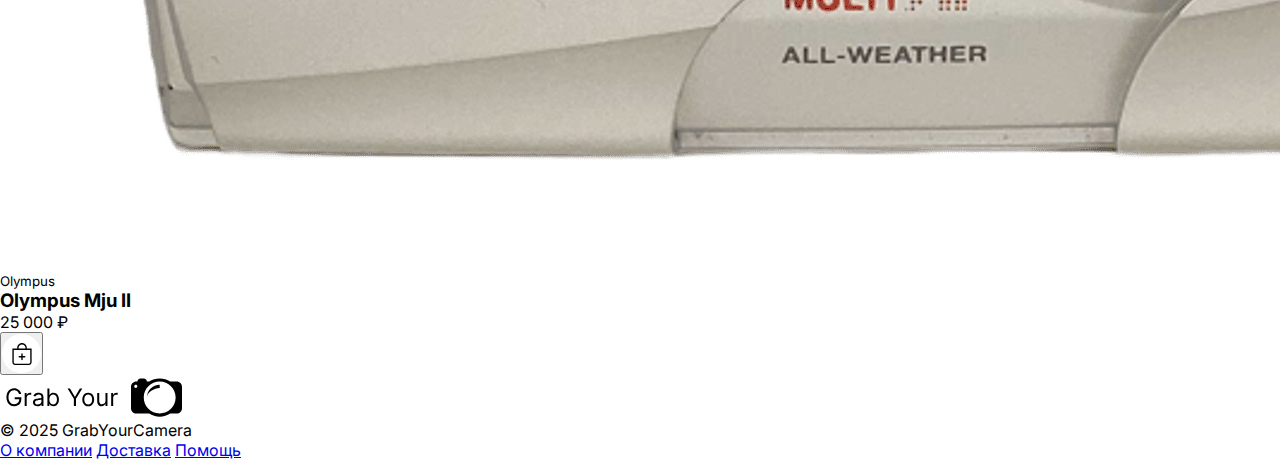
<file: static/main.html>
<html lang="ru">
<head>
  <meta charset="UTF-8">
  <meta name="viewport" content="width=device-width, initial-scale=1.0">
  <title>GrabYourCam</title>
  <link rel="stylesheet" href="/styles/styles.css">
  <link rel="icon" href="/img/window-icon.svg" type="image/x-icon">
</head>
<body>
  <!-- Header -->
  <header class="header">
  <div class="logo">
      <a href="main.html"><img src="/img/logo.svg" alt="Logo" class="logo-img" /></a>
  </div>

  <nav class="nav">
    <a href="main.html">Каталог</a>
    <a href="#footer">Контакты</a>
    <a href="blog.html">Блог</a>
  </nav>

  <div class="icons">
  <!-- <img src="/img/account.svg" alt="acc" class="account-img icon" /> -->
  <a href="cart.html">
    <img src="/img/basket.svg" alt="bask" class="basket-img icon" />
  </a>
</div>

  <!-- бургер появляется только на мобилках -->
  <div class="burger" id="burger">
    <span></span>
    <span></span>
    <span></span>
  </div>

  <!-- мобильное меню -->
  <nav class="mobile-menu" id="mobileMenu">
    <a href="index.html">Каталог</a>
    <a href="#">Контакты</a>
    <a href="#">Блог</a>
    <div class="mobile-icons">
<a href="cart.html">
    <img src="/img/basket.svg" alt="bask" class="basket-img icon" />
  </a>    </div>
  </nav>
</header>



  <!-- Hero -->

  <main class="main">
    <section class="hero">
      <div class="hero-left">
        <div class="hero-left-logo">
          <img src="/img/poster_logo.svg" alt="Grab Your Camera" class="poster-logo" />
          <p>Для новичков, для профессионалов, для всех</p>
        </div>
        <a href="#products" class="btn">К покупкам ↓</a>
      </div>
      <div class="hero-right">
        <img src="/img/poster.png" alt="Фотограф с камерой" class="hero-photo" />
      </div>
    </section>

<!-- Products -->
<section id="products" class="products">
  <article class="product-card" data-id="1">
    <div class="img-wrap"><img src="/img/contax_g2.png" alt="Contax G2"></div>
    <small class="vendor">Contax</small>
    <h3>Contax G2 + Planar’45</h3>
    <div class="controls">
      <p class="price">150 000 ₽</p>
      <button class="add-to-cart" data-id="1" data-name="Contax G2 + Planar’45" data-price="150000">
        <img src="/img/bag-plus.svg" alt="Добавить" class="icon-cart">
      </button>
    </div>
  </article>

  <article class="product-card" data-id="2">
    <div class="img-wrap"><img src="/img/kodak_gold.png" alt="Kodak Gold 200"></div>
    <small class="vendor">Kodak</small>
    <h3>Kodak Gold 200</h3>
    <div class="controls">
      <p class="price">1 200 ₽</p>
      <button class="add-to-cart" data-id="2" data-name="Kodak Gold 200" data-price="1200">
        <img src="/img/bag-plus.svg" alt="Добавить" class="icon-cart">
      </button>
    </div>
  </article>

  <article class="product-card" data-id="3">
    <div class="img-wrap"><img src="/img/leica_m6.png" alt="Leica M6"></div>
    <small class="vendor">Leica</small>
    <h3>Leica M6</h3>
    <div class="controls">
      <p class="price">240 000 ₽</p>
      <button class="add-to-cart" data-id="3" data-name="Leica M6" data-price="240000">
        <img src="/img/bag-plus.svg" alt="Добавить" class="icon-cart">
      </button>
    </div>
  </article>

  <article class="product-card" data-id="4">
    <div class="img-wrap"><img src="/img/mamiya_rb67.png" alt="Mamiya RB67"></div>
    <small class="vendor">Mamiya</small>
    <h3>Mamiya RB67</h3>
    <div class="controls">
      <p class="price">70 000 ₽</p>
      <button class="add-to-cart" data-id="4" data-name="Mamiya RB67" data-price="70000">
        <img src="/img/bag-plus.svg" alt="Добавить" class="icon-cart">
      </button>
    </div>
  </article>

  <article class="product-card" data-id="5">
    <div class="img-wrap"><img src="/img/cinestill_800t.png" alt="Cinestill 800T"></div>
    <small class="vendor">Cinestill</small>
    <h3>Cinestill 800T</h3>
    <div class="controls">
      <p class="price">2 400 ₽</p>
      <button class="add-to-cart" data-id="5" data-name="Cinestill 800T" data-price="2400">
        <img src="/img/bag-plus.svg" alt="Добавить" class="icon-cart">
      </button>
    </div>
  </article>

  <article class="product-card" data-id="6">
    <div class="img-wrap"><img src="/img/pentax_k1000.png" alt="Pentax K1000"></div>
    <small class="vendor">Pentax</small>
    <h3>Pentax K1000</h3>
    <div class="controls">
      <p class="price">20 000 ₽</p>
      <button class="add-to-cart" data-id="6" data-name="Pentax K1000" data-price="20000">
        <img src="/img/bag-plus.svg" alt="Добавить" class="icon-cart">
      </button>
    </div>
  </article>

  <article class="product-card" data-id="7">
    <div class="img-wrap"><img src="/img/fuji_provia_100f.png" alt="Fuji Provia 100F"></div>
    <small class="vendor">Fujifilm</small>
    <h3>Fuji Provia 100F</h3>
    <div class="controls">
      <p class="price">2 000 ₽</p>
      <button class="add-to-cart" data-id="7" data-name="Fuji Provia 100F" data-price="2000">
        <img src="/img/bag-plus.svg" alt="Добавить" class="icon-cart">
      </button>
    </div>
  </article>

  <article class="product-card" data-id="8">
    <div class="img-wrap"><img src="/img/olympus_mju2.png" alt="Olympus Mju II"></div>
    <small class="vendor">Olympus</small>
    <h3>Olympus Mju II</h3>
    <div class="controls">
      <p class="price">25 000 ₽</p>
      <button class="add-to-cart" data-id="8" data-name="Olympus Mju II" data-price="25000">
        <img src="/img/bag-plus.svg" alt="Добавить" class="icon-cart">
      </button>
    </div>
  </article>
</section>

  </main>

  <footer class="footer" id="footer">
    <div class="footer-container">
      <div class="footer-left">
        <img src="/img/logo.svg" alt="Logo" class="footer-logo" />
        <p>© 2025 GrabYourCamera</p>
      </div>
      <nav class="footer-nav">
        <a href="#">О компании</a>
        <a href="#">Доставка</a>
        <a href="#">Помощь</a>
      </nav>
    </div>
  </footer>
</body>
<script src="/scripts/script.js"></script>
</html>
</file>
<file: styles/styles.css>
/* Сброс */
@import url('https://fonts.googleapis.com/css2?family=Inter:wght@100..900&display=swap');

* {
  margin: 0;
  padding: 0;
  box-sizing: border-box;
}

body {
  font-family: "Inter", Arial, sans-serif;
}

.header {
  background: #fff;
  border-bottom: 1px solid #eee;
  position: sticky;
  top: 0;
  z-index: 100;
}

.container {
  max-width: 1200px;
  margin: 0 auto;
  padding: 10px 20px;
  display: flex;
  align-items: center;
  justify-content: space-between;
}

/* Логотип */
.logo {
  display: flex;
  align-items: center;
  gap: 10px;
}

.logo-img {
  width: 120px;
  height: 27px;
  cursor: pointer;
}

.logo-text {
  font-size: 18px;
  font-weight: bold;
}

/* Навигация */
.nav {
  display: flex;
  gap: 30px;
}

.nav a {
  text-decoration: none;
  color: #666;
  font-size: 16px;
  transition: color 0.3s;
}

.nav a:hover {
  color: #000;
  font-weight: bold;
}

/* Иконки */
/* Иконки */
.icons {
  display: flex;
  align-items: center;
  gap: 15px;
  background: #f3f3f3;
  padding: 6px 12px;
  border-radius: 20px;
}

.icons img {
  width: 20px;      /* одинаковый размер */
  height: 20px;
  cursor: pointer;
  transition: transform 0.2s ease, opacity 0.2s ease;
}

.icons img:hover {
  transform: scale(1.1);
  opacity: 0.8;
}


/* Мобильное меню */
.menu-toggle {
  display: none;
}

.menu-icon {
  display: none;
  font-size: 26px;
  cursor: pointer;
}

.pop-up-container {
  overflow: hidden;
  width: 100%;
  height: auto; 
}

.column {
  float: left;
  width: 50%;
  box-sizing: border-box;
  padding: 10px;
}

.right {
  float: right; 
}

/* Адаптивность */
@media (max-width: 768px) {
  .nav {
    display: none;
    flex-direction: column;
    gap: 15px;
    background: #fff;
    position: absolute;
    top: 60px;
    left: 0;
    right: 0;
    padding: 15px;
    border-top: 1px solid #eee;
  }

  .menu-toggle:checked ~ .nav {
    display: flex;
  }

  .menu-icon {
    display: block;
  }
}
</file>
